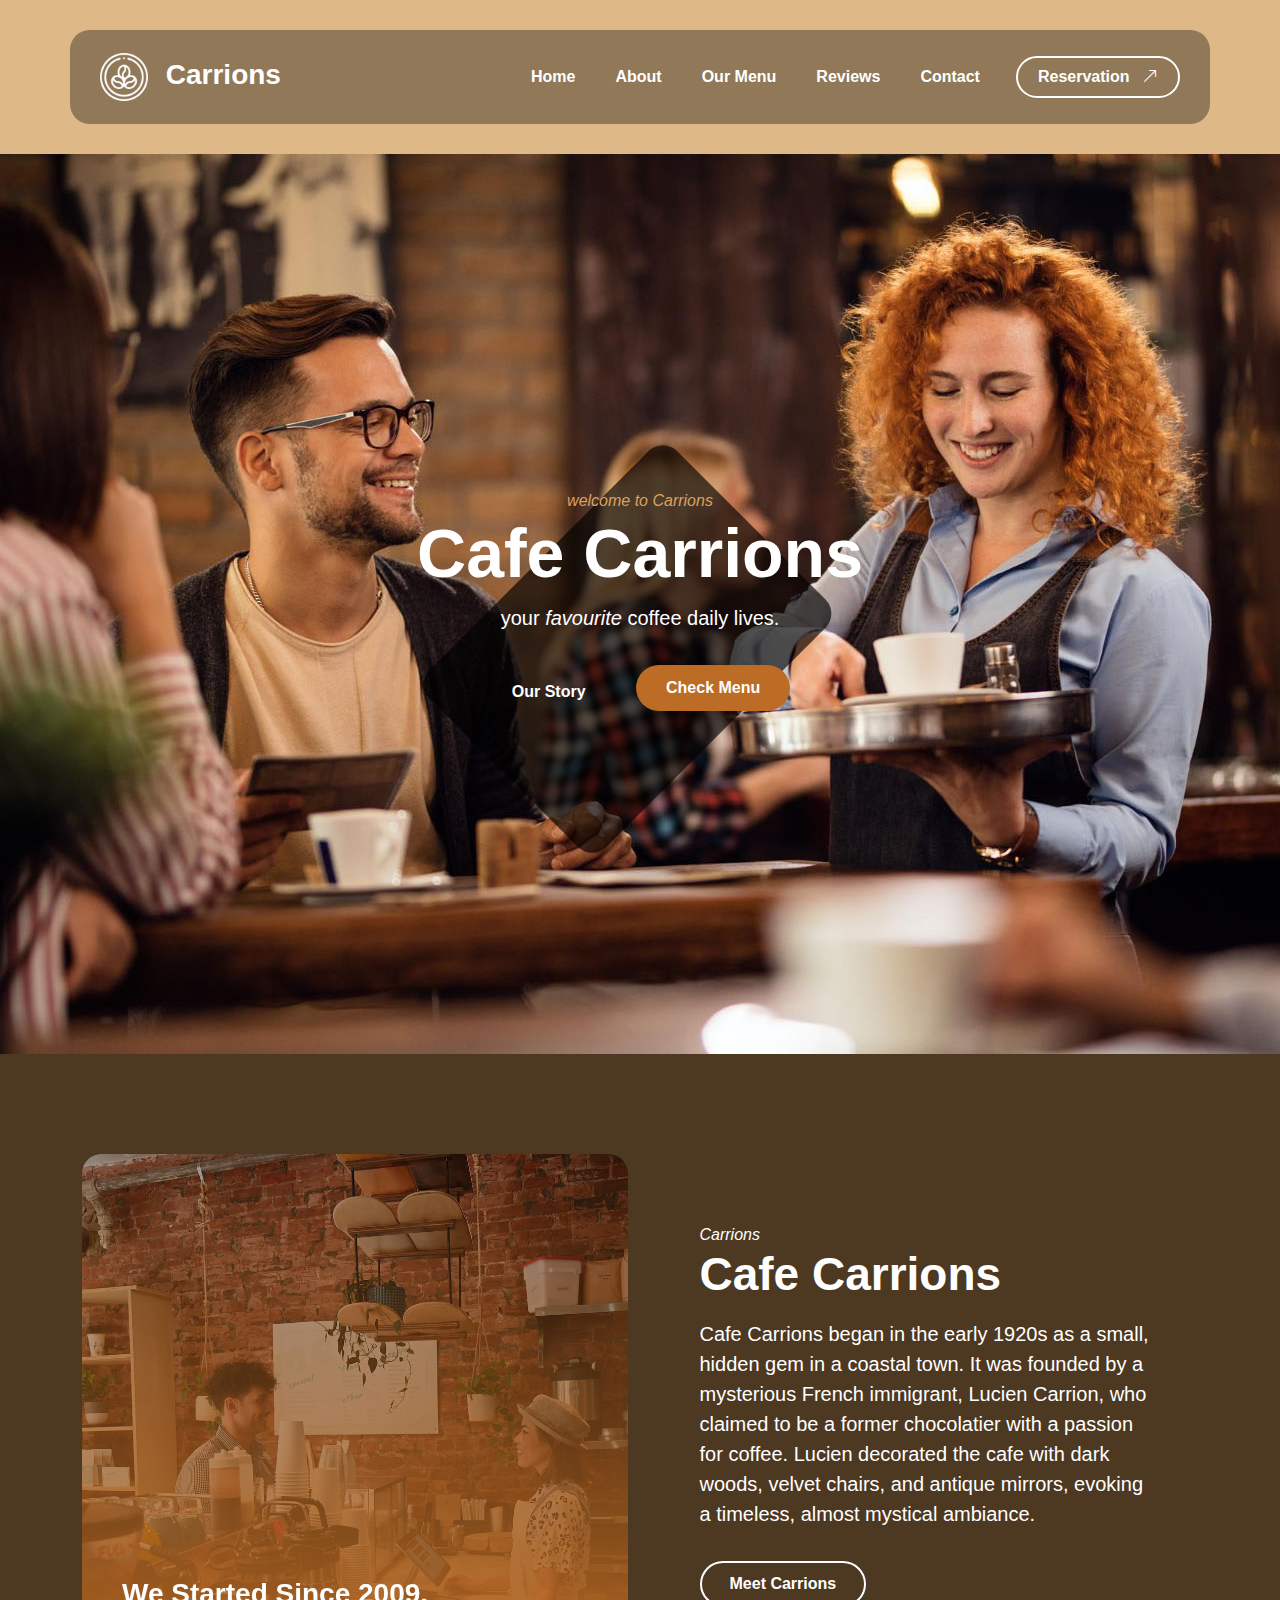
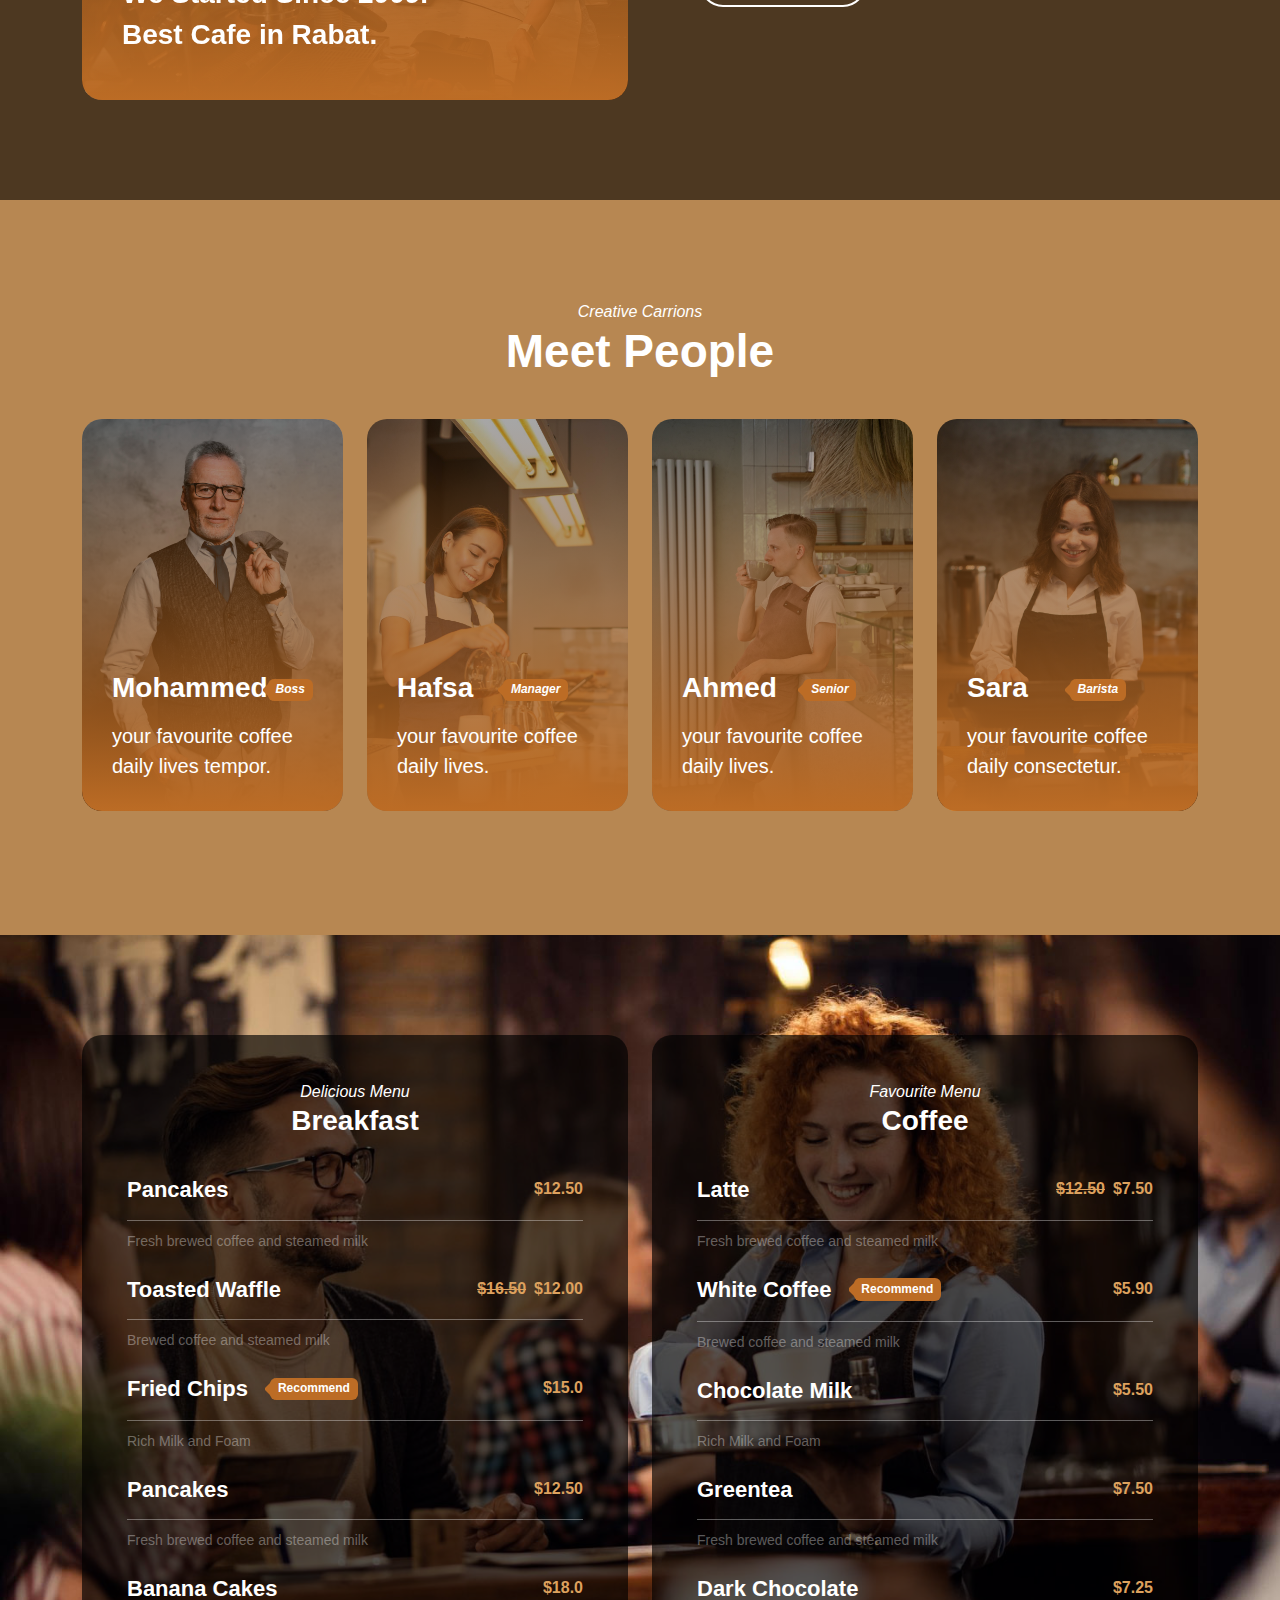
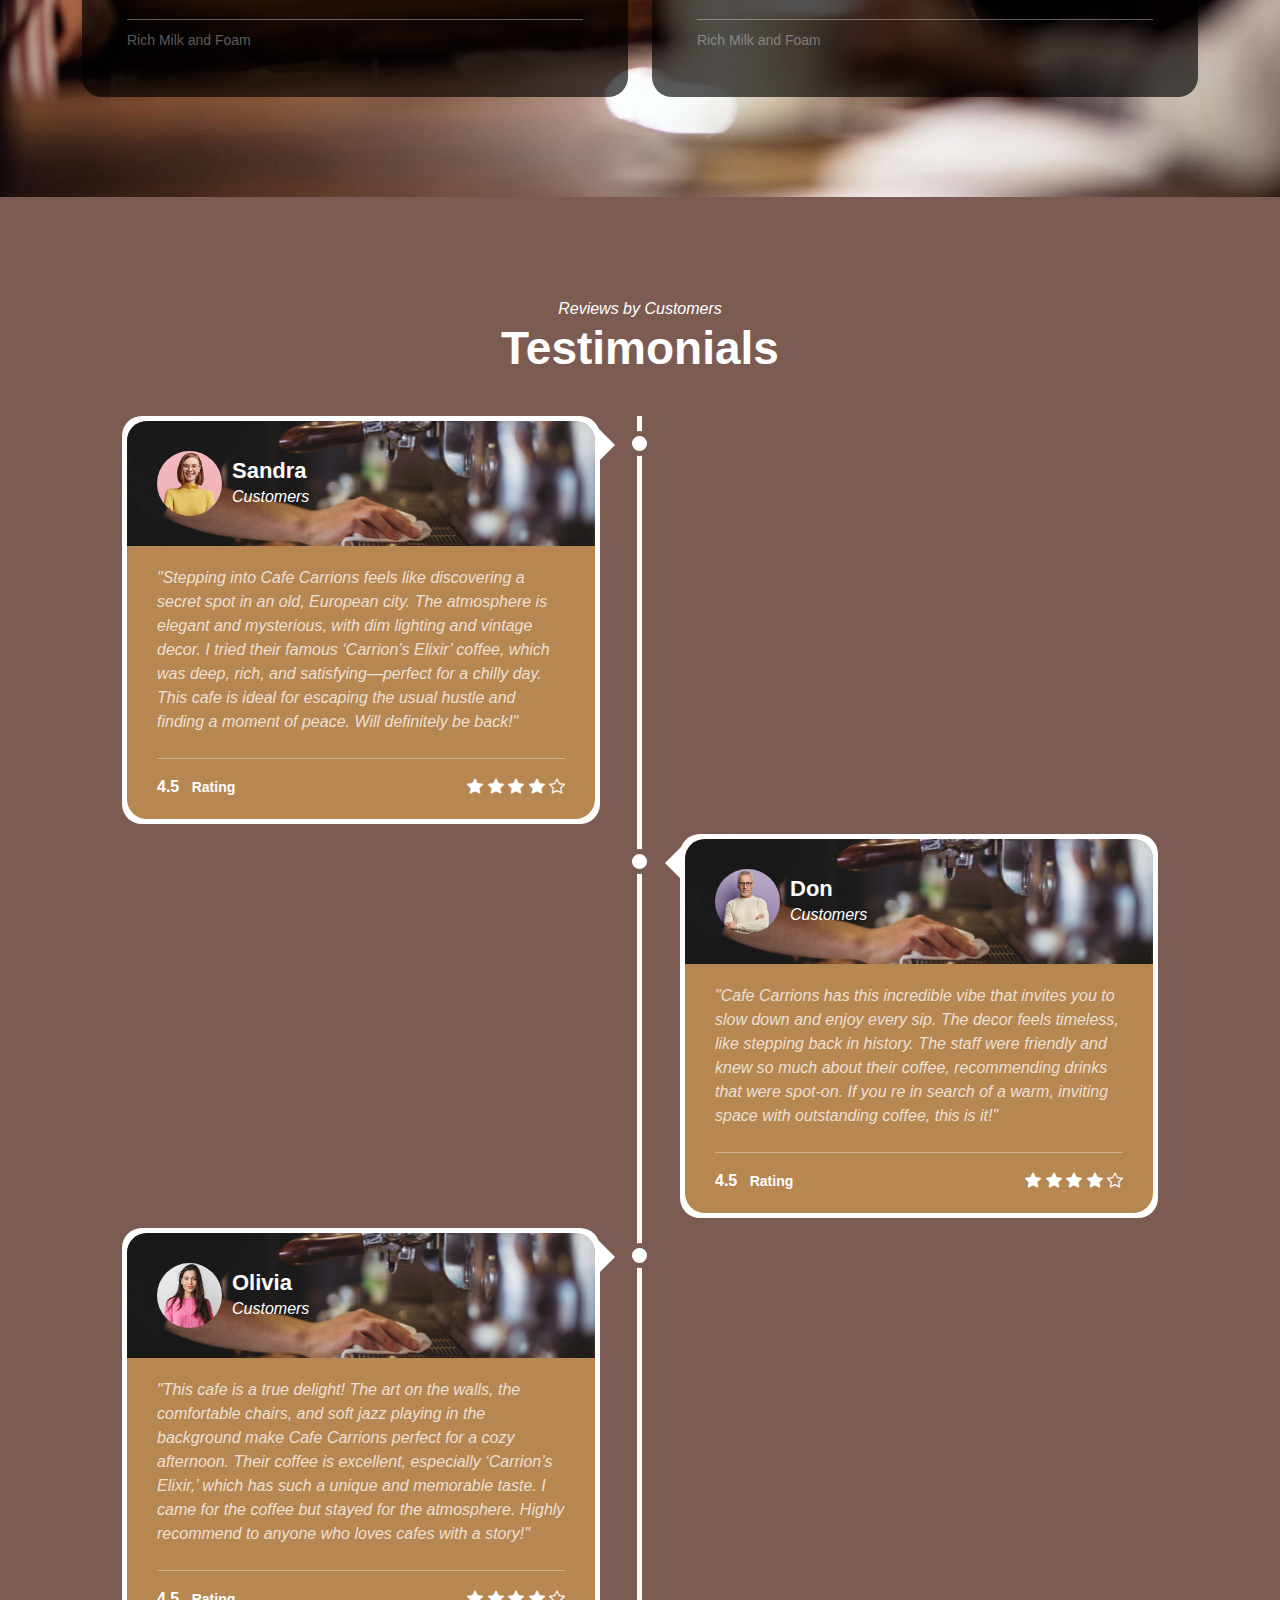
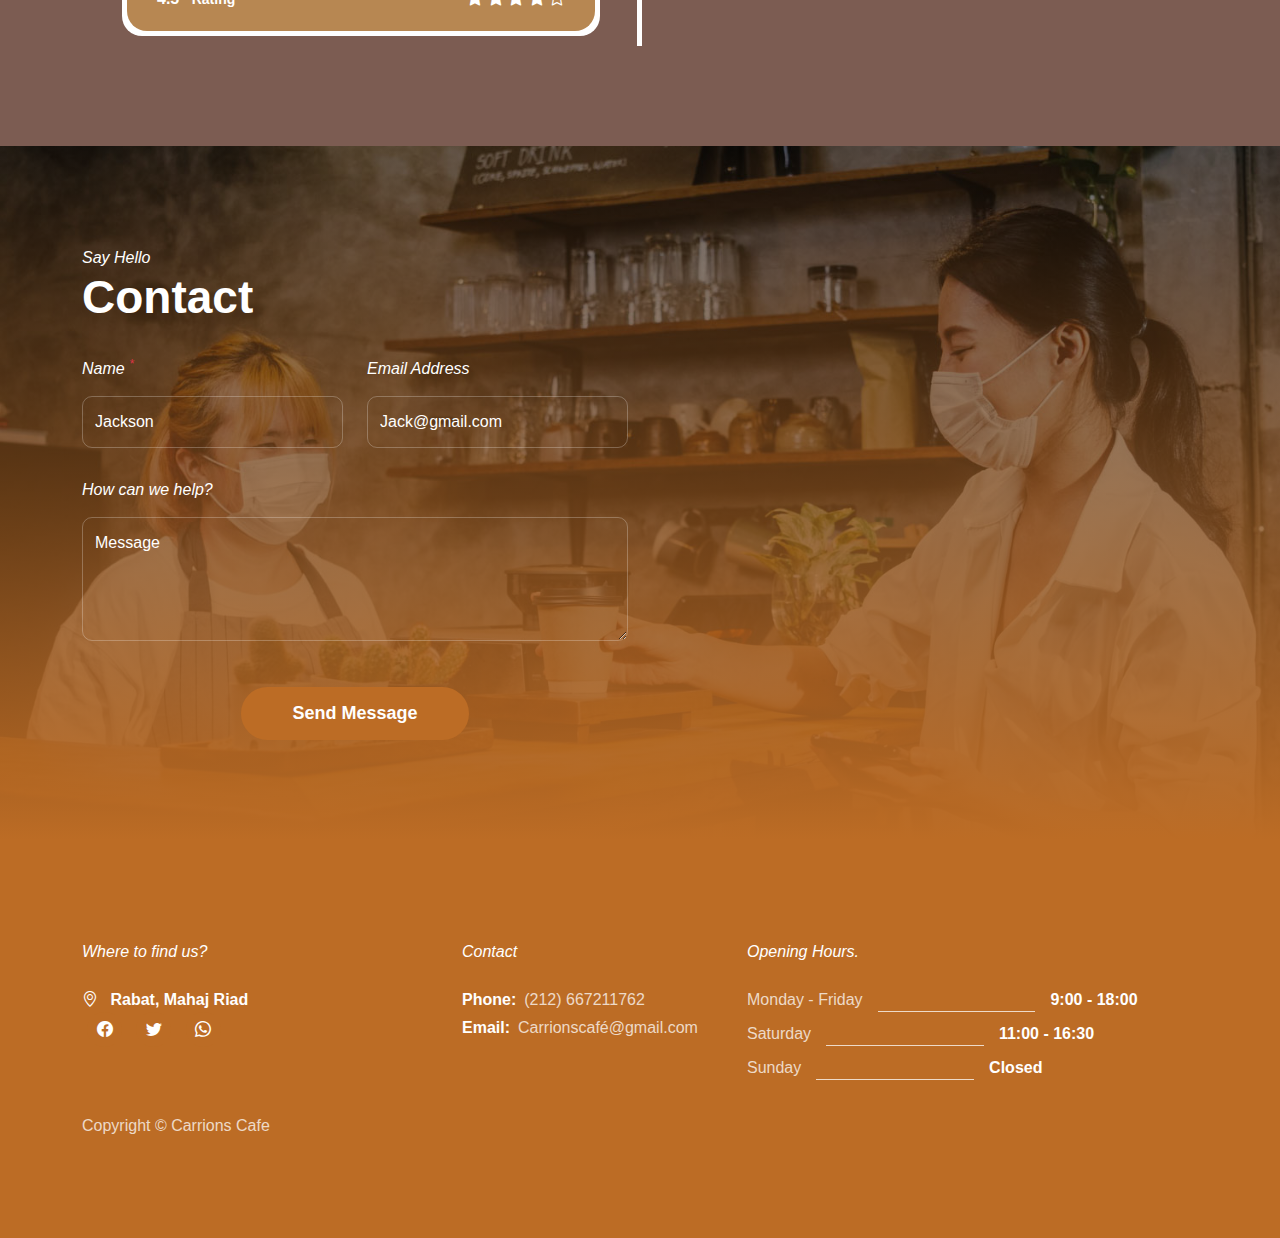
<file: index.html>
<!doctype html>
<html lang="en">

<head>
    <meta charset="utf-8">
    <meta name="viewport" content="width=device-width, initial-scale=1">



    <title>Carrions Cafe</title>


    <link href="css/bootstrap.min.css" rel="stylesheet">

    <link href="css/bootstrap-icons.css" rel="stylesheet">

    <link href="css/vegas.min.css" rel="stylesheet">

    <link href="css/tooplate-barista.css" rel="stylesheet">

    <style>
        main {
            background-color: burlywood;
        }
    </style>
</head>

<body>

    <main>
        <nav class="navbar navbar-expand-lg">
            <div class="container">
                <a class="navbar-brand d-flex align-items-center" href="index.html">
                    <img src="images/coffee-beans.png" class="navbar-brand-image img-fluid" alt="Carrions Cafe">
                    Carrions
                </a>

                <button class="navbar-toggler" type="button" data-bs-toggle="collapse" data-bs-target="#navbarNav"
                    aria-controls="navbarNav" aria-expanded="false" aria-label="Toggle navigation">
                    <span class="navbar-toggler-icon"></span>
                </button>

                <div class="collapse navbar-collapse" id="navbarNav">
                    <ul class="navbar-nav ms-lg-auto">
                        <li class="nav-item">
                            <a class="nav-link click-scroll" href="#section_1">Home</a>
                        </li>

                        <li class="nav-item">
                            <a class="nav-link click-scroll" href="#section_2">About</a>
                        </li>

                        <li class="nav-item">
                            <a class="nav-link click-scroll" href="#section_3">Our Menu</a>
                        </li>

                        <li class="nav-item">
                            <a class="nav-link click-scroll" href="#section_4">Reviews</a>
                        </li>

                        <li class="nav-item">
                            <a class="nav-link click-scroll" href="#section_5">Contact</a>
                        </li>
                    </ul>

                    <div class="ms-lg-3">
                        <a class="btn custom-btn custom-border-btn" href="reservation.html">
                            Reservation
                            <i class="bi-arrow-up-right ms-2"></i>
                        </a>
                    </div>
                </div>
            </div>
        </nav>


        <section class="hero-section d-flex justify-content-center align-items-center" id="section_1">

            <div class="container">
                <div class="row align-items-center">

                    <div class="col-lg-6 col-12 mx-auto">
                        <em class="small-text">welcome to Carrions</em>

                        <h1>Cafe Carrions</h1>

                        <p class="text-white mb-4 pb-lg-2">
                            your <em>favourite</em> coffee daily lives.
                        </p>

                        <a class="btn custom-btn custom-border-btn smoothscroll me-3" href="#section_2">
                            Our Story
                        </a>

                        <a class="btn custom-btn smoothscroll me-2 mb-2" href="#section_3"><strong>Check
                                Menu</strong></a>
                    </div>

                </div>
            </div>

            <div class="hero-slides">
                <img src="images/happy-waitress-giving-coffee-customers-while-serving-them-coffee-shop.jpg" alt="">
            </div>
        </section>


        <section class="about-section section-padding" id="section_2">
            <div class="section-overlay"></div>
            <div class="container">
                <div class="row align-items-center">

                    <div class="col-lg-6 col-12">
                        <div class="ratio ratio-1x1">
                            <video autoplay="" loop="" muted="" class="custom-video" poster="">
                                <source src="videos/pexels-mike-jones-9046237.mp4" type="video/mp4">

                                Your browser does not support the video tag.
                            </video>

                            <div class="about-video-info d-flex flex-column">
                                <h4 class="mt-auto">We Started Since 2009.</h4>

                                <h4>Best Cafe in Rabat.</h4>
                            </div>
                        </div>
                    </div>

                    <div class="col-lg-5 col-12 mt-4 mt-lg-0 mx-auto">
                        <em class="text-white">Carrions</em>

                        <h2 class="text-white mb-3">Cafe Carrions</h2>

                        <p class="text-white">Cafe Carrions began in the early 1920s as a small, hidden gem in a coastal
                            town. It was founded by a mysterious French immigrant, Lucien Carrion, who claimed to be a
                            former chocolatier with a passion for coffee. Lucien decorated the cafe with dark woods,
                            velvet chairs, and antique mirrors, evoking a timeless, almost mystical ambiance.</p>



                        <a href="#carrions-team" class="smoothscroll btn custom-btn custom-border-btn mt-3 mb-4">Meet
                            Carrions</a>
                    </div>

                </div>
            </div>
        </section>


        <section class="barista-section section-padding section-bg" id="carrions-team">
            <div class="container">
                <div class="row justify-content-center">

                    <div class="col-lg-12 col-12 text-center mb-4 pb-lg-2">
                        <em class="text-white">Creative Carrions</em>

                        <h2 class="text-white">Meet People</h2>
                    </div>

                    <div class="col-lg-3 col-md-6 col-12 mb-4">
                        <div class="team-block-wrap">
                            <div class="team-block-info d-flex flex-column">
                                <div class="d-flex mt-auto mb-3">
                                    <h4 class="text-white mb-0">Mohammed</h4>

                                    <p class="badge ms-4"><em>Boss</em></p>
                                </div>

                                <p class="text-white mb-0">your favourite coffee daily lives tempor.</p>
                            </div>

                            <div class="team-block-image-wrap">
                                <img src="images/team/portrait-elegant-old-man-wearing-suit.jpg"
                                    class="team-block-image img-fluid" alt="">
                            </div>
                        </div>
                    </div>

                    <div class="col-lg-3 col-md-6 col-12 mb-4">
                        <div class="team-block-wrap">
                            <div class="team-block-info d-flex flex-column">
                                <div class="d-flex mt-auto mb-3">
                                    <h4 class="text-white mb-0">Hafsa</h4>

                                    <p class="badge ms-4"><em>Manager</em></p>
                                </div>

                                <p class="text-white mb-0">your favourite coffee daily lives.</p>
                            </div>

                            <div class="team-block-image-wrap">
                                <img src="images/team/cute-korean-barista-girl-pouring-coffee-prepare-filter-batch-brew-pour-working-cafe.jpg"
                                    class="team-block-image img-fluid" alt="">
                            </div>
                        </div>
                    </div>

                    <div class="col-lg-3 col-md-6 col-12 mb-4">
                        <div class="team-block-wrap">
                            <div class="team-block-info d-flex flex-column">
                                <div class="d-flex mt-auto mb-3">
                                    <h4 class="text-white mb-0">Ahmed</h4>

                                    <p class="badge ms-4"><em>Senior</em></p>
                                </div>

                                <p class="text-white mb-0">your favourite coffee daily lives.</p>
                            </div>

                            <div class="team-block-image-wrap">
                                <img src="images/team/small-business-owner-drinking-coffee.jpg"
                                    class="team-block-image img-fluid" alt="">
                            </div>
                        </div>
                    </div>

                    <div class="col-lg-3 col-md-6 col-12">
                        <div class="team-block-wrap">
                            <div class="team-block-info d-flex flex-column">
                                <div class="d-flex mt-auto mb-3">
                                    <h4 class="text-white mb-0">Sara</h4>

                                    <p class="badge ms-4"><em>Barista</em></p>
                                </div>

                                <p class="text-white mb-0">your favourite coffee daily consectetur.</p>
                            </div>

                            <div class="team-block-image-wrap">
                                <img src="images/team/smiley-business-woman-working-cashier.jpg"
                                    class="team-block-image img-fluid" alt="">
                            </div>
                        </div>
                    </div>

                </div>
            </div>
        </section>


        <section class="menu-section section-padding" id="section_3">
            <div class="container">
                <div class="row">

                    <div class="col-lg-6 col-12 mb-4 mb-lg-0">
                        <div class="menu-block-wrap">
                            <div class="text-center mb-4 pb-lg-2">
                                <em class="text-white">Delicious Menu</em>
                                <h4 class="text-white">Breakfast</h4>
                            </div>

                            <div class="menu-block">
                                <div class="d-flex">
                                    <h6>Pancakes</h6>

                                    <span class="underline"></span>

                                    <strong class="ms-auto">$12.50</strong>
                                </div>

                                <div class="border-top mt-2 pt-2">
                                    <small>Fresh brewed coffee and steamed milk</small>
                                </div>
                            </div>

                            <div class="menu-block my-4">
                                <div class="d-flex">
                                    <h6>
                                        Toasted Waffle
                                    </h6>

                                    <span class="underline"></span>

                                    <strong class="text-white ms-auto"><del>$16.50</del></strong>

                                    <strong class="ms-2">$12.00</strong>
                                </div>

                                <div class="border-top mt-2 pt-2">
                                    <small>Brewed coffee and steamed milk</small>
                                </div>
                            </div>

                            <div class="menu-block">
                                <div class="d-flex">
                                    <h6>Fried Chips
                                        <span class="badge ms-3">Recommend</span>
                                    </h6>

                                    <span class="underline"></span>

                                    <strong class="ms-auto">$15.0</strong>
                                </div>

                                <div class="border-top mt-2 pt-2">
                                    <small>Rich Milk and Foam</small>
                                </div>
                            </div>

                            <div class="menu-block my-4">
                                <div class="d-flex">
                                    <h6>Pancakes</h6>

                                    <span class="underline"></span>

                                    <strong class="ms-auto">$12.50</strong>
                                </div>

                                <div class="border-top mt-2 pt-2">
                                    <small>Fresh brewed coffee and steamed milk</small>
                                </div>
                            </div>

                            <div class="menu-block">
                                <div class="d-flex">
                                    <h6>Banana Cakes</h6>

                                    <span class="underline"></span>

                                    <strong class="ms-auto">$18.0</strong>
                                </div>

                                <div class="border-top mt-2 pt-2">
                                    <small>Rich Milk and Foam</small>
                                </div>
                            </div>
                        </div>
                    </div>

                    <div class="col-lg-6 col-12">
                        <div class="menu-block-wrap">
                            <div class="text-center mb-4 pb-lg-2">
                                <em class="text-white">Favourite Menu</em>
                                <h4 class="text-white">Coffee</h4>
                            </div>

                            <div class="menu-block">
                                <div class="d-flex">
                                    <h6>Latte</h6>

                                    <span class="underline"></span>

                                    <strong class="text-white ms-auto"><del>$12.50</del></strong>

                                    <strong class="ms-2">$7.50</strong>
                                </div>

                                <div class="border-top mt-2 pt-2">
                                    <small>Fresh brewed coffee and steamed milk</small>
                                </div>
                            </div>

                            <div class="menu-block my-4">
                                <div class="d-flex">
                                    <h6>
                                        White Coffee
                                        <span class="badge ms-3">Recommend</span>
                                    </h6>

                                    <span class="underline"></span>

                                    <strong class="ms-auto">$5.90</strong>
                                </div>

                                <div class="border-top mt-2 pt-2">
                                    <small>Brewed coffee and steamed milk</small>
                                </div>
                            </div>

                            <div class="menu-block">
                                <div class="d-flex">
                                    <h6>Chocolate Milk</h6>

                                    <span class="underline"></span>

                                    <strong class="ms-auto">$5.50</strong>
                                </div>

                                <div class="border-top mt-2 pt-2">
                                    <small>Rich Milk and Foam</small>
                                </div>
                            </div>

                            <div class="menu-block my-4">
                                <div class="d-flex">
                                    <h6>Greentea</h6>

                                    <span class="underline"></span>

                                    <strong class="ms-auto">$7.50</strong>
                                </div>

                                <div class="border-top mt-2 pt-2">
                                    <small>Fresh brewed coffee and steamed milk</small>
                                </div>
                            </div>

                            <div class="menu-block">
                                <div class="d-flex">
                                    <h6>Dark Chocolate</h6>

                                    <span class="underline"></span>

                                    <strong class="ms-auto">$7.25</strong>
                                </div>

                                <div class="border-top mt-2 pt-2">
                                    <small>Rich Milk and Foam</small>
                                </div>
                            </div>
                        </div>
                    </div>

                </div>
            </div>
        </section>


        <section class="reviews-section section-padding section-bg" id="section_4">
            <div class="container">
                <div class="row justify-content-center">

                    <div class="col-lg-12 col-12 text-center mb-4 pb-lg-2">
                        <em class="text-white">Reviews by Customers</em>

                        <h2 class="text-white">Testimonials</h2>
                    </div>

                    <div class="timeline">
                        <div class="timeline-container timeline-container-left">
                            <div class="timeline-content">
                                <div class="reviews-block">
                                    <div class="reviews-block-image-wrap d-flex align-items-center">
                                        <img src="images/reviews/young-woman-with-round-glasses-yellow-sweater.jpg"
                                            class="reviews-block-image img-fluid" alt="">

                                        <div class="">
                                            <h6 class="text-white mb-0">Sandra</h6>
                                            <em class="text-white"> Customers</em>
                                        </div>
                                    </div>

                                    <div class="reviews-block-info">
                                        <p>"Stepping into Cafe Carrions feels like discovering a secret spot in an old,
                                            European city. The atmosphere is elegant and mysterious, with dim lighting
                                            and vintage decor. I tried their famous ‘Carrion’s Elixir’ coffee, which was
                                            deep, rich, and satisfying—perfect for a chilly day. This cafe is ideal for
                                            escaping the usual hustle and finding a moment of peace. Will definitely be
                                            back!"</p>

                                        <div class="d-flex border-top pt-3 mt-4">
                                            <strong class="text-white">4.5 <small class="ms-2">Rating</small></strong>

                                            <div class="reviews-group ms-auto">
                                                <i class="bi-star-fill"></i>
                                                <i class="bi-star-fill"></i>
                                                <i class="bi-star-fill"></i>
                                                <i class="bi-star-fill"></i>
                                                <i class="bi-star"></i>
                                            </div>
                                        </div>
                                    </div>
                                </div>
                            </div>
                        </div>

                        <div class="timeline-container timeline-container-right">
                            <div class="timeline-content">
                                <div class="reviews-block">
                                    <div class="reviews-block-image-wrap d-flex align-items-center">
                                        <img src="images/reviews/senior-man-white-sweater-eyeglasses.jpg"
                                            class="reviews-block-image img-fluid" alt="">

                                        <div class="">
                                            <h6 class="text-white mb-0">Don</h6>
                                            <em class="text-white"> Customers</em>
                                        </div>
                                    </div>

                                    <div class="reviews-block-info">
                                        <p>"Cafe Carrions has this incredible vibe that invites you to slow down and
                                            enjoy every sip. The decor feels timeless, like stepping back in history.
                                            The staff were friendly and knew so much about their coffee, recommending
                                            drinks that were spot-on. If you re in search of a warm, inviting space with
                                            outstanding coffee, this is it!"

                                        </p>

                                        <div class="d-flex border-top pt-3 mt-4">
                                            <strong class="text-white">4.5 <small class="ms-2">Rating</small></strong>

                                            <div class="reviews-group ms-auto">
                                                <i class="bi-star-fill"></i>
                                                <i class="bi-star-fill"></i>
                                                <i class="bi-star-fill"></i>
                                                <i class="bi-star-fill"></i>
                                                <i class="bi-star"></i>
                                            </div>
                                        </div>
                                    </div>
                                </div>
                            </div>
                        </div>

                        <div class="timeline-container timeline-container-left">
                            <div class="timeline-content">
                                <div class="reviews-block">
                                    <div class="reviews-block-image-wrap d-flex align-items-center">
                                        <img src="images/reviews/young-beautiful-woman-pink-warm-sweater-natural-look-smiling-portrait-isolated-long-hair.jpg"
                                            class="reviews-block-image img-fluid" alt="">

                                        <div class="">
                                            <h6 class="text-white mb-0">Olivia</h6>
                                            <em class="text-white"> Customers</em>
                                        </div>
                                    </div>

                                    <div class="reviews-block-info">
                                        <p>"This cafe is a true delight! The art on the walls, the comfortable chairs,
                                            and soft jazz playing in the background make Cafe Carrions perfect for a
                                            cozy afternoon. Their coffee is excellent, especially ‘Carrion’s Elixir,’
                                            which has such a unique and memorable taste. I came for the coffee but
                                            stayed for the atmosphere. Highly recommend to anyone who loves cafes with a
                                            story!"</p>

                                        <div class="d-flex border-top pt-3 mt-4">
                                            <strong class="text-white">4.5 <small class="ms-2">Rating</small></strong>

                                            <div class="reviews-group ms-auto">
                                                <i class="bi-star-fill"></i>
                                                <i class="bi-star-fill"></i>
                                                <i class="bi-star-fill"></i>
                                                <i class="bi-star-fill"></i>
                                                <i class="bi-star"></i>
                                            </div>
                                        </div>
                                    </div>
                                </div>
                            </div>
                        </div>
                    </div>

                </div>
            </div>
        </section>


        <section class="contact-section section-padding" id="section_5">
            <div class="container">
                <div class="row">

                    <div class="col-lg-12 col-12">
                        <em class="text-white">Say Hello</em>
                        <h2 class="text-white mb-4 pb-lg-2">Contact</h2>
                    </div>

                    <div class="col-lg-6 col-12">
                        <form action="#" method="post" class="custom-form contact-form" role="form">

                            <div class="row">

                                <div class="col-lg-6 col-12">
                                    <label for="name" class="form-label">Name <sup class="text-danger">*</sup></label>

                                    <input type="text" name="name" id="name" class="form-control" placeholder="Jackson"
                                        required="">
                                </div>

                                <div class="col-lg-6 col-12">
                                    <label for="email" class="form-label">Email Address</label>

                                    <input type="email" name="email" id="email" pattern="[^ @]*@[^ @]*"
                                        class="form-control" placeholder="Jack@gmail.com" required="">
                                </div>

                                <div class="col-12">
                                    <label for="message" class="form-label">How can we help?</label>

                                    <textarea name="message" rows="4" class="form-control" id="message"
                                        placeholder="Message" required=""></textarea>

                                </div>
                            </div>

                            <div class="col-lg-5 col-12 mx-auto mt-3">
                                <button type="submit" class="form-control">Send Message</button>
                            </div>
                        </form>
                    </div>

                    <div class="col-lg-6 col-12 mx-auto mt-5 mt-lg-0 ps-lg-5">
                        <iframe class="google-map"
                            src="https://www.google.com/maps/embed?pb=!1m18!1m12!1m3!1d13237.55738165559!2d-6.883964940753504!3d33.95683092108537!2m3!1f0!2f0!3f0!3m2!1i1024!2i768!4f13.1!3m3!1m2!1s0xda7132d696c3687%3A0xc113e61ee5cb21ec!2sCoffee%20Shop%20Carrion%20Mahaj%20Ryad!5e0!3m2!1sfr!2sma!4v1731597875440!5m2!1sfr!2sma"
                            width="100%" height="300" style="border:0;" allowfullscreen="" loading="lazy"
                            referrerpolicy="no-referrer-when-downgrade"></iframe>
                    </div>

                </div>
            </div>
        </section>


        <footer class="site-footer">
            <div class="container">
                <div class="row">

                    <div class="col-lg-4 col-12 me-auto">
                        <em class="text-white d-block mb-4">Where to find us?</em>

                        <strong class="text-white">
                            <i class="bi-geo-alt me-2"></i>
                            Rabat, Mahaj Riad
                        </strong>

                        <ul class="social-icon mt-4">
                            <li class="social-icon-item">
                                <a href="#" class="social-icon-link bi-facebook">
                                </a>
                            </li>

                            <li class="social-icon-item">
                                <a href="#" target="_new" class="social-icon-link bi-twitter">
                                </a>
                            </li>

                            <li class="social-icon-item">
                                <a href="#" class="social-icon-link bi-whatsapp">
                                </a>
                            </li>
                        </ul>
                    </div>

                    <div class="col-lg-3 col-12 mt-4 mb-3 mt-lg-0 mb-lg-0">
                        <em class="text-white d-block mb-4">Contact</em>

                        <p class="d-flex mb-1">
                            <strong class="me-2">Phone:</strong>
                            <a href="tel: 305-240-9671" class="site-footer-link">
                                (212)
                                667211762
                            </a>
                        </p>

                        <p class="d-flex">
                            <strong class="me-2">Email:</strong>

                            <a href="mailto:info@yourgmail.com" class="site-footer-link">
                                Carrionscafé@gmail.com
                            </a>
                        </p>
                    </div>


                    <div class="col-lg-5 col-12">
                        <em class="text-white d-block mb-4">Opening Hours.</em>

                        <ul class="opening-hours-list">
                            <li class="d-flex">
                                Monday - Friday
                                <span class="underline"></span>

                                <strong>9:00 - 18:00</strong>
                            </li>

                            <li class="d-flex">
                                Saturday
                                <span class="underline"></span>

                                <strong>11:00 - 16:30</strong>
                            </li>

                            <li class="d-flex">
                                Sunday
                                <span class="underline"></span>

                                <strong>Closed</strong>
                            </li>
                        </ul>
                    </div>

                    <div class="col-lg-8 col-12 mt-4">
                        <p class="copyright-text mb-0">Copyright © Carrions Cafe

                        </p>
                    </div>
                </div>
        </footer>
    </main>


</body>

</html>
</file>
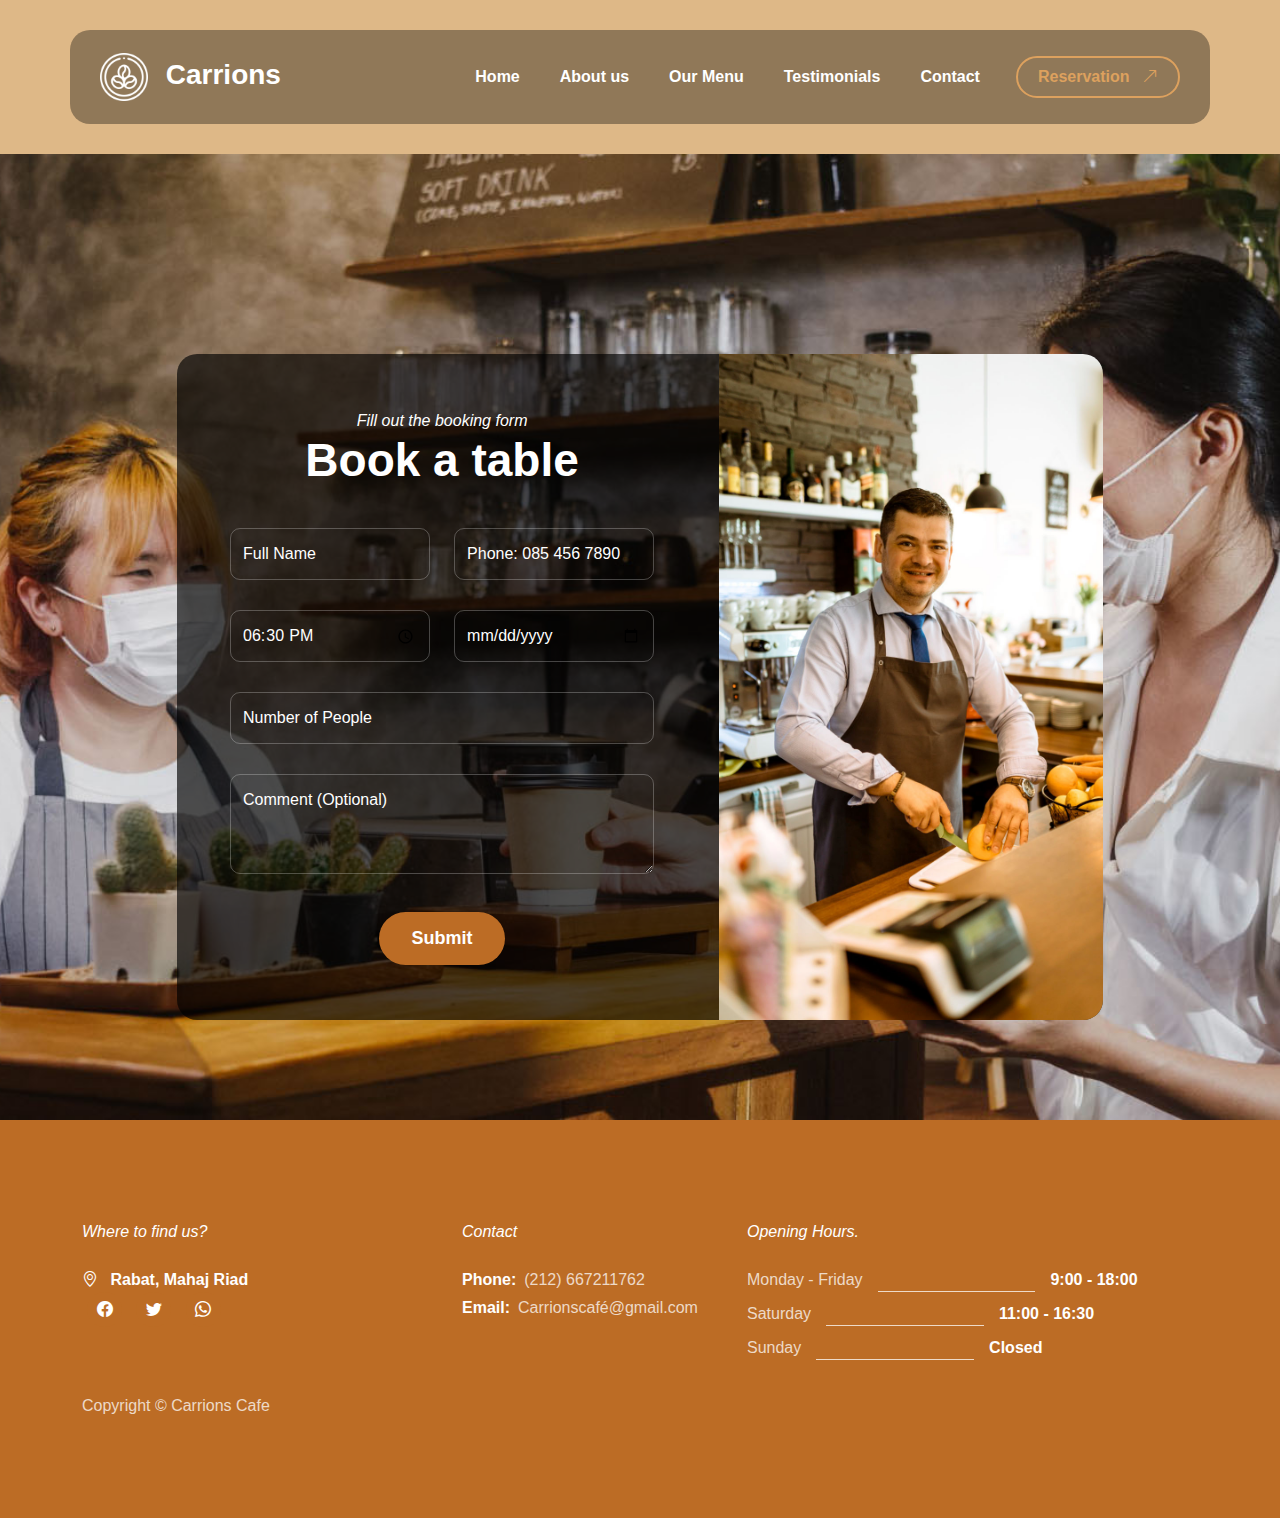
<file: reservation.html>
<!doctype html>
<html lang="en">

<head>
    <meta charset="utf-8">
    <meta name="viewport" content="width=device-width, initial-scale=1">


    <title>Barista Cafe - HTML Reservation Form</title>




    <link href="css/bootstrap.min.css" rel="stylesheet">

    <link href="css/bootstrap-icons.css" rel="stylesheet">

    <link href="css/vegas.min.css" rel="stylesheet">

    <link href="css/tooplate-barista.css" rel="stylesheet">
    <style>
        main {
            background-color: burlywood;
        }
    </style>

</head>

<body class="reservation-page">

    <main>
        <nav class="navbar navbar-expand-lg">
            <div class="container">
                <a class="navbar-brand d-flex align-items-center" href="index.html">
                    <img src="images/coffee-beans.png" class="navbar-brand-image img-fluid" alt="">
                    Carrions
                </a>

                <button class="navbar-toggler" type="button" data-bs-toggle="collapse" data-bs-target="#navbarNav"
                    aria-controls="navbarNav" aria-expanded="false" aria-label="Toggle navigation">
                    <span class="navbar-toggler-icon"></span>
                </button>

                <div class="collapse navbar-collapse" id="navbarNav">
                    <ul class="navbar-nav ms-lg-auto">
                        <li class="nav-item">
                            <a class="nav-link" href="index.html#section_1">Home</a>
                        </li>

                        <li class="nav-item">
                            <a class="nav-link" href="index.html#section_2">About us</a>
                        </li>

                        <li class="nav-item">
                            <a class="nav-link" href="index.html#section_3">Our Menu</a>
                        </li>

                        <li class="nav-item">
                            <a class="nav-link" href="index.html#section_4">Testimonials</a>
                        </li>

                        <li class="nav-item">
                            <a class="nav-link" href="index.html#section_5">Contact</a>
                        </li>
                    </ul>

                    <div class="ms-lg-3">
                        <a class="btn custom-btn custom-border-btn" href="reservation.html">
                            Reservation
                            <i class="bi-arrow-up-right ms-2"></i>
                        </a>
                    </div>
                </div>
            </div>
        </nav>


        <section class="booking-section section-padding">
            <div class="container">
                <div class="row">

                    <div class="col-lg-10 col-12 mx-auto">
                        <div class="booking-form-wrap">
                            <div class="row">
                                <div class="col-lg-7 col-12 p-0">
                                    <form class="custom-form booking-form" action="#" method="post" role="form">
                                        <div class="text-center mb-4 pb-lg-2">
                                            <em class="text-white">Fill out the booking form</em>

                                            <h2 class="text-white">Book a table</h2>
                                        </div>

                                        <div class="booking-form-body">
                                            <div class="row">
                                                <div class="col-lg-6 col-12">
                                                    <input type="text" name="booking-form-name" id="booking-form-name"
                                                        class="form-control" placeholder="Full Name" required>
                                                </div>

                                                <div class="col-lg-6 col-12">
                                                    <input type="tel" class="form-control" name="booking-form-phone"
                                                        placeholder="Phone: 085 456 7890"
                                                        pattern="[0-9]{3}-[0-9]{3}-[0-9]{4}" required="">
                                                </div>

                                                <div class="col-lg-6 col-12">
                                                    <input class="form-control" type="time" name="booking-form-time"
                                                        value="18:30">
                                                </div>

                                                <div class="col-lg-6 col-12">
                                                    <input type="date" name="booking-form-date" id="booking-form-date"
                                                        class="form-control" placeholder="Date" required="">
                                                </div>

                                                <div class="col-lg-12 col-12">
                                                    <input type="number" name="booking-form-number"
                                                        id="booking-form-number" class="form-control"
                                                        placeholder="Number of People" required="">

                                                    <textarea name="booking-form-message" rows="3" class="form-control"
                                                        id="booking-form-message"
                                                        placeholder="Comment (Optional)"></textarea>
                                                </div>

                                                <div class="col-lg-4 col-md-10 col-8 mx-auto mt-2">
                                                    <button type="submit" class="form-control">Submit</button>
                                                </div>
                                            </div>
                                        </div>
                                    </form>
                                </div>

                                <div class="col-lg-5 col-12 p-0">
                                    <div class="booking-form-image-wrap">

                                        <img src="images/barman-with-fruits.jpg" class="booking-form-image img-fluid"
                                            alt="">
                                    </div>

                                </div>
                            </div>
                        </div>

                    </div>
                </div>
        </section>


        <footer class="site-footer">
            <div class="container">
                <div class="row">

                    <div class="col-lg-4 col-12 me-auto">
                        <em class="text-white d-block mb-4">Where to find us?</em>

                        <strong class="text-white">
                            <i class="bi-geo-alt me-2"></i>
                            Rabat, Mahaj Riad
                        </strong>

                        <ul class="social-icon mt-4">
                            <li class="social-icon-item">
                                <a href="#" class="social-icon-link bi-facebook">
                                </a>
                            </li>

                            <li class="social-icon-item">
                                <a href="#" target="_new" class="social-icon-link bi-twitter">
                                </a>
                            </li>

                            <li class="social-icon-item">
                                <a href="#" class="social-icon-link bi-whatsapp">
                                </a>
                            </li>
                        </ul>
                    </div>

                    <div class="col-lg-3 col-12 mt-4 mb-3 mt-lg-0 mb-lg-0">
                        <em class="text-white d-block mb-4">Contact</em>

                        <p class="d-flex mb-1">
                            <strong class="me-2">Phone:</strong>
                            <a href="tel: 305-240-9671" class="site-footer-link">
                                (212)
                                667211762
                            </a>
                        </p>

                        <p class="d-flex">
                            <strong class="me-2">Email:</strong>

                            <a href="mailto:info@yourgmail.com" class="site-footer-link">
                                Carrionscafé@gmail.com
                            </a>
                        </p>
                    </div>


                    <div class="col-lg-5 col-12">
                        <em class="text-white d-block mb-4">Opening Hours.</em>

                        <ul class="opening-hours-list">
                            <li class="d-flex">
                                Monday - Friday
                                <span class="underline"></span>

                                <strong>9:00 - 18:00</strong>
                            </li>

                            <li class="d-flex">
                                Saturday
                                <span class="underline"></span>

                                <strong>11:00 - 16:30</strong>
                            </li>

                            <li class="d-flex">
                                Sunday
                                <span class="underline"></span>

                                <strong>Closed</strong>
                            </li>
                        </ul>
                    </div>

                    <div class="col-lg-8 col-12 mt-4">
                        <p class="copyright-text mb-0">Copyright © Carrions Cafe

                        </p>
                    </div>
                </div>
        </footer>
    </main>



</body>

</html>
</file>
<file: css/tooplate-barista.css>
:root {
  --white-color:                  #ffffff;
  --primary-color:                #BC6C25;
  --secondary-color:              #DDA15E;
  --section-bg-color:             #b78752;
  --custom-btn-bg-color:          #BC6C25;
  --custom-btn-bg-hover-color:    #DDA15E;
  --dark-color:                   #000000;
  --p-color:                      #717275;
  --border-color:                 #7fffd4;
  --link-hover-color:             #E76F51;

  --body-font-family:             'Plus Jakarta Sans', sans-serif;

  --h1-font-size:                 68px;
  --h2-font-size:                 46px;
  --h3-font-size:                 32px;
  --h4-font-size:                 28px;
  --h5-font-size:                 24px;
  --h6-font-size:                 22px;
  --p-font-size:                  20px;
  --btn-font-size:                16px;
  --form-btn-font-size:           18px;
  --menu-font-size:               16px;

  --border-radius-large:          100px;
  --border-radius-medium:         20px;
  --border-radius-small:          10px;

  --font-weight-thin:             200;
  --font-weight-light:            300;
  --font-weight-normal:           400;
  --font-weight-bold:             700;
}

body {
  background-color: var(--white-color);
  font-family: var(--body-font-family); 
}


/*---------------------------------------
  TYPOGRAPHY               
-----------------------------------------*/

h2,
h3,
h4,
h5,
h6 {
  color: var(--dark-color);
}

h1,
h2,
h3,
h4,
h5,
h6 {
  font-weight: var(--font-weight-bold);
}

h1 {
  font-size: var(--h1-font-size);
}

h2 {
  font-size: var(--h2-font-size);
}

h3 {
  font-size: var(--h3-font-size);
}

h4 {
  font-size: var(--h4-font-size);
}

h5 {
  font-size: var(--h5-font-size);
}

h6 {
  font-size: var(--h6-font-size);
}

p {
  color: var(--p-color);
  font-size: var(--p-font-size);
  font-weight: var(--font-weight-light);
}

ul li {
  color: var(--p-color);
  font-size: var(--p-font-size);
  font-weight: var(--font-weight-light);
}

a, 
button {
  touch-action: manipulation;
  transition: all 0.3s;
}

a {
  display: inline-block;
  color: var(--primary-color);
  text-decoration: none;
}

a:hover {
  color: var(--link-hover-color);
}

b,
strong {
  font-weight: var(--font-weight-bold);
}


/*---------------------------------------
  SECTION               
-----------------------------------------*/
.section-padding {
  padding-top: 100px;
  padding-bottom: 100px;
}

.section-bg {
  background-color: var(--section-bg-color);
}

.section-overlay {
  background-color: var(--dark-color);
  position: absolute;
  z-index: 9;
  top: 0;
  left: 0;
  pointer-events: none;
  width: 100%;
  height: 100%;
  opacity: 0.65;
}

.section-overlay + .container {
  position: relative;
  z-index: 22;
}

.back-top-icon {
  font-size: var(--h2-font-size);
}


/*---------------------------------------
  TIMELINE               
-----------------------------------------*/
.timeline {
  position: relative;
  max-width: 1200px;
  margin: 0 auto;
}

.timeline::after {
  content: '';
  position: absolute;
  width: 5px;
  background-color: var(--white-color);
  top: 0;
  bottom: 0;
  left: 50%;
  margin-left: -3px;
}

.timeline-container {
  padding: 10px 40px;
  padding-top: 0;
  position: relative;
  background-color: inherit;
  width: 50%;
}

.timeline-container::after {
  content: '';
  position: absolute;
  width: 25px;
  height: 25px;
  right: -12px;
  background-color: var(--white-color);
  border: 5px solid #7c5c52;
  top: 15px;
  border-radius: 50%;
  z-index: 1;
}

.timeline-container-left {
  left: 0;
}

.timeline-container-right {
  left: 50%;
}

.timeline-container-left::before {
  content: " ";
  height: 0;
  position: absolute;
  top: 9px;
  width: 0;
  z-index: 1;
  right: 25px;
  border: medium solid white;
  border-width: 20px 0 20px 20px;
  border-color: transparent transparent transparent white;
}

.timeline-container-right::before {
  content: " ";
  height: 0;
  position: absolute;
  top: 9px;
  width: 0;
  z-index: 1;
  left: 25px;
  border: medium solid white;
  border-width: 20px 20px 20px 0;
  border-color: transparent white transparent transparent;
}

.timeline-container-right::after {
  left: -13px;
}

.timeline-content {
  padding: 5px;
  background-color: var(--white-color);
  position: relative;
  border-radius: var(--border-radius-medium);
}

@media screen and (max-width: 991px) {
  .timeline::after {
    left: 31px;
  }

  .timeline-container {
    width: 100%;
    padding-left: 70px;
    padding-right: 25px;
  }

  .timeline-container::before {
    left: 58px;
    border: medium solid white;
    border-width: 20px 20px 20px 0;
    border-color: transparent white transparent transparent;
  }

  .timeline-container-left::after, .timeline-container-right::after {
    left: 6px;
  }

  .timeline-container-right {
    left: 0%;
  }
}


/*---------------------------------------
  CUSTOM BUTTON               
-----------------------------------------*/
.custom-btn {
  background: var(--custom-btn-bg-color);
  border: 2px solid transparent;
  border-radius: var(--border-radius-large);
  color: var(--white-color);
  font-size: var(--btn-font-size);
  font-weight: var(--font-weight-bold);
  line-height: normal;
  transition: all 0.3s;
  padding: 12px 28px;
}

.custom-btn:hover {
  background: var(--custom-btn-bg-hover-color);
  color: var(--white-color);
}

.custom-border-btn {
  background: transparent;
  border: 2px solid var(--white-color);
  color: var(--white-color);
}

.custom-border-btn:hover {
  background: var(--white-color);
  color: var(--secondary-color);
}

.custom-btn-bg-white {
  border-color: var(--white-color);
  color: var(--white-color);
}

.custom-btn-italic {
  font-style: italic;
}


/*---------------------------------------
  NAVIGATION BAR & OFFCANVAS              
-----------------------------------------*/
.sticky-wrapper {
  position: absolute;
  z-index: 999999;
  top: 0;
  right: 0;
  left: 0;
}

.sticky-wrapper.is-sticky .container {
  background: rgba(0, 0, 0, 0.65);
  border-radius: var(--border-radius-medium);
  padding: 15px 30px;
}

.navbar {
  background: transparent;
  z-index: 999999;
  padding-top: 30px;
  padding-bottom: 30px;
}

.navbar .container {
  background: rgba(0, 0, 0, 0.35);
  border-radius: var(--border-radius-medium);
  padding: 15px 30px;
}

.navbar-brand,
.navbar-brand:hover {
  font-size: var(--h4-font-size);
  font-weight: var(--font-weight-bold);
  display: block;
  color: var(--white-color);
}

.navbar .navbar-brand-image {
  filter: brightness(0) invert(1);
}

.navbar-brand-image {
  width: 48px;
  height: auto;
  margin-right: 10px;
}

.navbar .custom-btn {
  padding: 10px 20px;
}

.navbar-expand-lg .navbar-nav .nav-link {
  border-radius: var(--border-radius-large);
  margin: 10px;
  padding: 10px;
}

.navbar-nav .nav-link {
  display: inline-block;
  color: var(--white-color);
  font-size: var(--menu-font-size);
  font-weight: var(--font-weight-bold);
  padding-top: 15px;
  padding-bottom: 15px;
}

.navbar-nav .nav-link.active, 
.navbar-nav .nav-link:hover {
  color: var(--secondary-color);
}

.navbar .dropdown-menu {
  background: var(--white-color);
  box-shadow: 0 1rem 3rem rgba(0,0,0,.175);
  border: 0;
  display: inherit;
  opacity: 0;
  min-width: 9rem;
  margin-top: 20px;
  padding: 13px 0 10px 0;
  transition: all 0.3s;
  pointer-events: none;
}

.navbar .dropdown-menu::before {
  content: "";
  width: 0;
  height: 0;
  border-left: 20px solid transparent;
  border-right: 20px solid transparent;
  border-bottom: 15px solid var(--white-color);
  position: absolute;
  top: -10px;
  left: 10px;
}

.navbar .dropdown-item {
  display: inline-block;
  color: var(--p-color);
  font-size: var(--menu-font-size);
  font-weight: var(--font-weight-medium);
  position: relative;
}

.navbar .dropdown-item.active, 
.navbar .dropdown-item:active,
.navbar .dropdown-item:focus, 
.navbar .dropdown-item:hover {
  background: transparent;
  color: var(--link-hover-color);
}

.navbar .dropdown-toggle::after {
  content: "\f282";
  display: inline-block;
  font-family: bootstrap-icons !important;
  font-size: var(--menu-font-size);
  font-style: normal;
  font-weight: normal !important;
  font-variant: normal;
  text-transform: none;
  line-height: 1;
  vertical-align: -.125em;
  -webkit-font-smoothing: antialiased;
  -moz-osx-font-smoothing: grayscale;
  position: relative;
  left: 2px;
  border: 0;
}

@media screen and (min-width: 992px) {
  .navbar .dropdown:hover .dropdown-menu {
    opacity: 1;
    margin-top: 0;
    pointer-events: auto;
  }
}

.navbar-toggler {
  border: 0;
  padding: 0;
  cursor: pointer;
  margin: 0;
  width: 30px;
  height: 35px;
  outline: none;
}

.navbar-toggler:focus {
  outline: none;
  box-shadow: none;
}

.navbar-toggler[aria-expanded="true"] .navbar-toggler-icon {
  background: transparent;
}

.navbar-toggler[aria-expanded="true"] .navbar-toggler-icon:before,
.navbar-toggler[aria-expanded="true"] .navbar-toggler-icon:after {
  transition: top 300ms 50ms ease, -webkit-transform 300ms 350ms ease;
  transition: top 300ms 50ms ease, transform 300ms 350ms ease;
  transition: top 300ms 50ms ease, transform 300ms 350ms ease, -webkit-transform 300ms 350ms ease;
  top: 0;
}

.navbar-toggler[aria-expanded="true"] .navbar-toggler-icon:before {
  transform: rotate(45deg);
}

.navbar-toggler[aria-expanded="true"] .navbar-toggler-icon:after {
  transform: rotate(-45deg);
}

.navbar-toggler .navbar-toggler-icon {
  background: var(--white-color);
  transition: background 10ms 300ms ease;
  display: block;
  width: 30px;
  height: 2px;
  position: relative;
}

.navbar-toggler .navbar-toggler-icon:before,
.navbar-toggler .navbar-toggler-icon:after {
  transition: top 300ms 350ms ease, -webkit-transform 300ms 50ms ease;
  transition: top 300ms 350ms ease, transform 300ms 50ms ease;
  transition: top 300ms 350ms ease, transform 300ms 50ms ease, -webkit-transform 300ms 50ms ease;
  position: absolute;
  right: 0;
  left: 0;
  background: var(--white-color);
  width: 30px;
  height: 2px;
  content: '';
}

.navbar-toggler .navbar-toggler-icon::before {
  top: -8px;
}

.navbar-toggler .navbar-toggler-icon::after {
  top: 8px;
}


/*---------------------------------------
  HERO        
-----------------------------------------*/
.hero-section {
  background-color: var(--dark-color);
  position: relative;
  overflow: hidden;
  min-height: 620px;
  text-align: center;
}

.hero-section::after {
  background-color: rgba(0, 0, 0, 0.65);
  border-radius: var(--border-radius-medium);
  content: "";
  position: absolute;
  top: 55%;
  left: 50%;
  transform: translate(-55%, -50%) rotate(45deg);
  width: 250px;
  height: 350px;
  pointer-events: none;
}

@media screen and (min-width: 991px) {
  .hero-section {
    height: 100vh;
  }
}

.hero-section h1 {
  color: var(--white-color);
}

.small-text {
  color: var(--secondary-color);
}

.hero-section .custom-border-btn {
  border-color: transparent;
}

.hero-section .container {
  position: relative;
  z-index: 9;
}

.hero-slides {
  width: 100%;
  height: 100%;
  position: absolute !important;
}

.opening-hours-list {
  margin: 0;
  padding: 0;
}

.opening-hours-list li {
  color: rgba(255, 255, 255, 0.75);
  font-size: var(--btn-font-size);
  font-weight: var(--font-weight-normal);
  margin-bottom: 10px;
}

.opening-hours-list li .underline {
  background-color: rgba(255, 255, 255, 0.75);
  width: 35%;
  height: 1px;
  margin: auto 15px 0 15px;
}


/*---------------------------------------
  ABOUT              
-----------------------------------------*/
.about-section {
  background-color: var(--secondary-color);
  position: relative;
}

.about-section .ratio {
  border-radius: var(--border-radius-medium);
}

.custom-video {
  border-radius: var(--border-radius-medium);
  width: 100%;
  height: 100%;
  object-fit: cover;
}

.about-image-wrap {
  border-radius: var(--border-radius-medium);
  position: relative;
  overflow: hidden;
}

.about-video-info {
  background-image: linear-gradient(to bottom, rgba(0, 0, 0, 0.35), rgba(188, 108, 37, 1));
  border-radius: var(--border-radius-medium);
  bottom: 0;
  height: auto;
  padding: 40px;
}

.about-video-info h4 {
  color: var(--white-color);
}

.about-section h6 {
  color: var(--secondary-color);
}

.team-block-wrap {
  background-color: var(--secondary-color);
  border-radius: var(--border-radius-medium);
  position: relative;
  overflow: hidden;
  max-height: 450px;
  cursor: pointer;
}

.team-block-wrap:hover .team-block-image {
  transform: scale(1.2);
}

.team-block-image-wrap {
  width: 100%;
}

.team-block-image {
  display: block;
  object-fit: cover;
  width: 100%;
  height: 100%;
  transition: all 0.3s;
}

.team-block-info {
  background-image: linear-gradient(to bottom, rgba(0, 0, 0, 0.35), rgba(188, 108, 37, 1));
  position: absolute;
  z-index: 2;
  top: 0;
  right: 0;
  bottom: 0;
  left: 0;
  padding: 30px;
}

.team-block-info .badge {
  margin: auto;
  top: 2px;
  bottom: 0;
}


/*---------------------------------------
  OUR MENU              
-----------------------------------------*/
.menu-section {
  background-image: url('../images/happy-waitress-giving-coffee-customers-while-serving-them-coffee-shop.jpg');
  background-repeat: no-repeat;
  background-size: cover;
}

.menu-block-wrap {
  background: rgba(0, 0, 0, 0.65);
  border-radius: var(--border-radius-medium);
  padding: 45px;
}

.menu-block .border-top {
  border-top-color: rgba(255, 255, 255, 0.35) !important;
}

.menu-block h6 {
  color: var(--white-color);
}

.menu-block small {
  color: rgba(255, 255, 255, 0.35);
}

.menu-block strong {
  color: var(--secondary-color);
}

.menu-block-image {
  border-radius: 100%;
  width: 350px;
  height: 350px;
  object-fit: cover;
  display: block;
  margin: auto;
  cursor: pointer;
}

.badge {
  background-color: var(--primary-color);
  font-size: 12px;
  position: relative;
  bottom: 4px;
  padding-bottom: 6px;
}

.badge::before {
  content: "";
  position: absolute;
  top: 0;
  bottom: 0;
  left: -5px;
  border-top: 10px solid transparent;
  border-bottom: 10px solid transparent;
  border-right: 10px solid var(--primary-color);
}


/*---------------------------------------
  REVIEWS              
-----------------------------------------*/
.reviews-section {
  background-color: #7c5c52;
}

.reviews-block {
  background-color: var(--section-bg-color);
  border-radius: var(--border-radius-medium);
  position: relative;
  overflow: hidden;
}

.reviews-block .border-top {
  border-top-color: rgba(255, 255, 255, 0.35) !important;
}

.reviews-block-image-wrap {
  background-image: url('../images/mid-section-waitress-wiping-espresso-machine-with-napkin-cafa-c.jpg');
  background-repeat: no-repeat;
  background-size: cover;
  background-position: center;
  padding: 30px;
}

.reviews-block-image {
  border-radius: var(--border-radius-large);
  width: 65px;
  height: 65px;
  object-fit: cover;
  margin-right: 10px;
}

.reviews-block-info {
  padding: 20px 30px;
}

.reviews-block-info p {
  font-size: var(--btn-font-size);
  font-style: italic;
  color: rgba(255, 255, 255, 0.75);
}

.reviews-group i {
  color: var(--white-color);
}


/*---------------------------------------
  BOOKING SECTION              
-----------------------------------------*/
.booking-section {
  background-image: url('../images/young-female-barista-wear-face-mask-serving-take-away-hot-coffee-paper-cup-consumer-cafe.jpg');
  background-repeat: no-repeat;
  background-position: center;
  background-size: cover;
  position: relative;
}

.booking-form-wrap {
  background-color: rgba(0, 0, 0, 0.65);
  border-radius: var(--border-radius-medium);
  position: relative;
  overflow: hidden;
  margin-top: 100px;
}

.booking-form {
  padding: 55px 65px;
}

.booking-form-image-wrap {
  position: relative;
  height: 100%;
}

.booking-form-image {
  width: 100%;
  height: 100%;
  object-fit: cover;
}

.booking-form-text span {
  color: var(--white-color);
  font-size: var(--btn-font-size);
}

.reservation-page .custom-border-btn {
  border-color: var(--secondary-color);
  color: var(--secondary-color);
}

.reservation-page .custom-border-btn:hover {
  border-color: transparent;
}


/*---------------------------------------
  CONTACT               
-----------------------------------------*/
.contact-section {
  background-image: linear-gradient(to bottom, rgba(0, 0, 0, 0.45), rgba(188, 108, 37, 1)), url('../images/young-female-barista-wear-face-mask-serving-take-away-hot-coffee-paper-cup-consumer-cafe.jpg');
  background-repeat: no-repeat;
  background-position: center;
  background-size: cover;
}

.google-map {
  border-radius: var(--border-radius-medium);
  filter: grayscale(100);
}

.contact-block-wrap {
  background: var(--primary-color);
  border-radius: var(--border-radius-medium);
  padding: 0;
  min-height: 200px;
}

.contact-block {
  background: var(--secondary-color);
  border-radius: var(--border-radius-medium);
  transform: rotate(8deg);
  height: 100%;
  padding: 20px 40px;
}

.contact-block h6 {
  transform: rotate(-8deg);
}

.contact-block .custom-icon {
  background: var(--primary-color);
  border-radius: var(--border-radius-large);
  display: block;
  width: 50px;
  height: 50px;
  line-height: 50px;
  text-align: center;
  position: relative;
}

.contact-block strong {
  display: block;
  color: var(--white-color);
  text-transform: uppercase;
  margin-top: 20px;
  margin-bottom: 10px;
}


/*---------------------------------------
  CUSTOM FORM               
-----------------------------------------*/
.custom-form .form-control {
  color: var(--p-color);
  border-radius: var(--border-radius-small);
  margin-bottom: 30px;
  padding-top: 13px;
  padding-bottom: 13px;
  box-shadow: none;
  outline: none;
  transition: all 0.3s;
}

.custom-form .form-control:hover,
.custom-form .form-control:focus {
  background: var(--primary-color);
  border-color: transparent;
}

.custom-form .form-label {
  color: var(--white-color);
  font-style: italic;
  margin-bottom: 15px;
}

.custom-form button[type="submit"] {
  background: var(--custom-btn-bg-color);
  border: none;
  border-radius: var(--border-radius-large);
  color: var(--white-color);
  font-size: var(--form-btn-font-size);
  font-weight: var(--font-weight-bold);
  transition: all 0.3s;
  margin-bottom: 0;
}

.custom-form button[type="submit"]:hover,
.custom-form button[type="submit"]:focus {
  background: var(--white-color);
  border-color: transparent;
  color: var(--primary-color);
}

.contact-form .form-control,
.booking-form .form-control {
  background-color: transparent;
  border-color: rgba(255, 255, 255, 0.25);
}

.booking-form .form-control {
  color: var(--white-color);
}

.custom-form input::-webkit-input-placeholder,
.custom-form textarea::-webkit-input-placeholder {
   color: var(--white-color);
}

.booking-form input:-moz-placeholder,
.booking-form textarea:-moz-placeholder {
  color: var(--white-color);
}


/*---------------------------------------
  SITE FOOTER              
-----------------------------------------*/
.site-footer {
  background-color: var(--primary-color);
  padding-top: 100px;
  padding-bottom: 100px;
}

.site-footer strong {
  color: var(--white-color);
}

.site-footer p,
.site-footer-link {
  color: rgba(255, 255, 255, 0.75);
  font-size: var(--btn-font-size);
}

.site-footer-link {
  color: rgba(255, 255, 255, 0.75);
  font-size: var(--btn-font-size);
  transition: all 0.3s;
}

.site-footer-link:hover {
  color: rgba(255, 255, 255, 0.75);
  text-decoration: underline;
}

.copyright-text {
  color: rgba(255, 255, 255, 0.75);
  font-size: var(--menu-font-size);
}

.copyright-text a {
	color: rgba(255, 200, 160, 0.75);
}


/*---------------------------------------
  SOCIAL ICON               
-----------------------------------------*/
.social-icon {
  margin: 0;
  padding: 0;
}

.social-icon-item {
  list-style: none;
  display: inline-block;
  vertical-align: top;
}

.social-icon-link {
  background: var(--primary-color);
  border-radius: var(--border-radius-large);
  color: var(--white-color);
  font-size: var(--menu-font-size);
  display: block;
  margin: 0 5px;
  text-align: center;
  width: 35px;
  height: 35px;
  line-height: 35px;
  transition: background 0.2s, color 0.2s;
}

.social-icon-link:hover {
  background: var(--white-color);
  color: var(--primary-color);
}

.social-icon-link span {
  display: block;
}


/*---------------------------------------
  RESPONSIVE STYLES               
-----------------------------------------*/
@media screen and (max-width: 1200px) {
  h1 {
    font-size: 62px;
  }
}

@media screen and (max-width: 991px) {
  h1 {
    font-size: 54px;
  }

  h2 {
    font-size: 36px;
  }

  h3 {
    font-size: 32px;
  }

  h4 {
    font-size: 28px;
  }

  h5 {
    font-size: 20px;
  }

  h6 {
    font-size: 18px;
  }

  .section-padding {
    padding-top: 50px;
    padding-bottom: 50px;
  }

  .hero-section {
    padding-top: 148px;
    padding-bottom: 100px;
  }

  .navbar-brand,
  .navbar-brand:hover {
    font-size: var(--h5-font-size);
  }

  .navbar-expand-lg .navbar-nav {
    padding-bottom: 20px;
  }

  .navbar-expand-lg .navbar-nav .nav-link {
    padding: 0;
    margin-bottom: 0;
  }

  .navbar .custom-btn {
    margin-bottom: 10px;
  }

  .booking-form {
    padding: 45px;
  }

  .contact-section .container {
    width: auto;
    margin-right: 10px;
    margin-left: 10px;
    padding: 35px;
  }

  .site-footer {
    padding-top: 50px;
    padding-bottom: 50px;
  }
}

@media screen and (max-width: 767px) {
  .custom-btn {
    font-size: 14px;
    padding: 12px 20px;
  }

  .menu-block-wrap,
  .reviews-block-image-wrap,
  .reviews-block-info {
    padding: 20px;
  }
}


@media screen and (max-width: 578px) {
  .navbar .container,
  .sticky-wrapper.is-sticky .container {
    margin-right: 10px;
    margin-left: 10px;
  }
}


@media screen and (max-width: 480px) {
  h1 {
    font-size: 38px;
  }

  h2 {
    font-size: 28px;
  }

  h3 {
    font-size: 26px;
  }

  h4 {
    font-size: 22px;
  }

  h5 {
    font-size: 20px;
  }

  .hero-section::after {
    width: 200px;
    height: 200px;
  }

  .booking-form {
    padding: 35px;
  }

  .opening-hours-list li {
    font-size: 12px;
  }

  .reviews-block-image-wrap {
    flex-direction: column;
  }

  .reviews-block-image {
    margin-bottom: 15px;
  }

  .timeline-container {
    padding-left: 55px;
  }

  .timeline-container::before {
    left: 44px;
    border: medium solid white;
    border-width: 15px 15px 15px 0;
    border-color: transparent white transparent transparent;
  }

  .timeline-container-left::before,
  .timeline-container-right::before {
    top: 13px;
  }
}
</file>
<file: css/vegas.min.css>
.vegas-content-scrollable,
.vegas-overlay,
.vegas-slide,
.vegas-slide-inner,
.vegas-timer {
    position: absolute;
    top: 0;
    left: 0;
    bottom: 0;
    right: 0;
    overflow: hidden;
    border: none;
    padding: 0;
    margin: 0
}

.vegas-content-scrollable {
    position: relative;
    height: 100%;
    overflow: auto
}

.vegas-overlay {
    opacity: .5;
    background: url(./overlays/02.png) center center
}

.vegas-timer {
    top: auto;
    bottom: 0;
    height: 2px
}

.vegas-timer-progress {
    width: 0%;
    height: 100%;
    background: #fff;
    transition: width ease-out
}

.vegas-timer-running .vegas-timer-progress {
    width: 100%
}

.vegas-slide,
.vegas-slide-inner {
    margin: 0;
    padding: 0;
    background: center center no-repeat;
    transform: translateZ(0);
    will-change: transform, opacity
}

body .vegas-container {
    overflow: hidden !important;
    position: relative
}

.vegas-video {
    min-width: 100%;
    min-height: 100%;
    width: auto;
    height: auto
}

body.vegas-container {
    overflow: auto;
    position: static;
    z-index: -2
}

body.vegas-container>.vegas-overlay,
body.vegas-container>.vegas-slide,
body.vegas-container>.vegas-timer {
    position: fixed;
    z-index: -1
}

.vegas-transition-blur,
.vegas-transition-blur2 {
    opacity: 0;
    filter: blur(32px) brightness(1.01)
}

.vegas-transition-blur-in,
.vegas-transition-blur2-in {
    opacity: 1;
    filter: blur(0) brightness(1.01)
}

.vegas-transition-blur2-out {
    opacity: 0
}

.vegas-transition-burn,
.vegas-transition-burn2 {
    opacity: 0;
    filter: contrast(1000%) saturate(1000%)
}

.vegas-transition-burn-in,
.vegas-transition-burn2-in {
    opacity: 1;
    filter: contrast(100%) saturate(100%)
}

.vegas-transition-burn2-out {
    opacity: 0;
    filter: contrast(1000%) saturate(1000%)
}

.vegas-transition-fade,
.vegas-transition-fade2 {
    opacity: 0
}

.vegas-transition-fade-in,
.vegas-transition-fade2-in {
    opacity: 1
}

.vegas-transition-fade2-out {
    opacity: 0
}

.vegas-transition-flash,
.vegas-transition-flash2 {
    opacity: 0;
    filter: brightness(25)
}

.vegas-transition-flash-in,
.vegas-transition-flash2-in {
    opacity: 1;
    filter: brightness(1)
}

.vegas-transition-flash2-out {
    opacity: 0;
    filter: brightness(25)
}

.vegas-transition-negative,
.vegas-transition-negative2 {
    opacity: 0;
    filter: invert(100%)
}

.vegas-transition-negative-in,
.vegas-transition-negative2-in {
    opacity: 1;
    filter: invert(0)
}

.vegas-transition-negative2-out {
    opacity: 0;
    filter: invert(100%)
}

.vegas-transition-slideDown,
.vegas-transition-slideDown2 {
    transform: translateY(-100%)
}

.vegas-transition-slideDown-in,
.vegas-transition-slideDown2-in {
    transform: translateY(0)
}

.vegas-transition-slideDown2-out {
    transform: translateY(100%)
}

.vegas-transition-slideLeft,
.vegas-transition-slideLeft2 {
    transform: translateX(100%)
}

.vegas-transition-slideLeft-in,
.vegas-transition-slideLeft2-in {
    transform: translateX(0)
}

.vegas-transition-slideLeft2-out,
.vegas-transition-slideRight,
.vegas-transition-slideRight2 {
    transform: translateX(-100%)
}

.vegas-transition-slideRight-in,
.vegas-transition-slideRight2-in {
    transform: translateX(0)
}

.vegas-transition-slideRight2-out {
    transform: translateX(100%)
}

.vegas-transition-slideUp,
.vegas-transition-slideUp2 {
    transform: translateY(100%)
}

.vegas-transition-slideUp-in,
.vegas-transition-slideUp2-in {
    transform: translateY(0)
}

.vegas-transition-slideUp2-out {
    transform: translateY(-100%)
}

.vegas-transition-swirlLeft,
.vegas-transition-swirlLeft2 {
    transform: scale(2) rotate(35deg);
    opacity: 0
}

.vegas-transition-swirlLeft-in,
.vegas-transition-swirlLeft2-in {
    transform: scale(1) rotate(0);
    opacity: 1
}

.vegas-transition-swirlLeft2-out,
.vegas-transition-swirlRight,
.vegas-transition-swirlRight2 {
    transform: scale(2) rotate(-35deg);
    opacity: 0
}

.vegas-transition-swirlRight-in,
.vegas-transition-swirlRight2-in {
    transform: scale(1) rotate(0);
    opacity: 1
}

.vegas-transition-swirlRight2-out {
    transform: scale(2) rotate(35deg);
    opacity: 0
}

.vegas-transition-zoomIn,
.vegas-transition-zoomIn2 {
    transform: scale(0);
    opacity: 0
}

.vegas-transition-zoomIn-in,
.vegas-transition-zoomIn2-in {
    transform: scale(1);
    opacity: 1
}

.vegas-transition-zoomIn2-out,
.vegas-transition-zoomOut,
.vegas-transition-zoomOut2 {
    transform: scale(2);
    opacity: 0
}

.vegas-transition-zoomOut-in,
.vegas-transition-zoomOut2-in {
    transform: scale(1);
    opacity: 1
}

.vegas-transition-zoomOut2-out {
    transform: scale(0);
    opacity: 0
}

.vegas-animation-kenburns {
    -webkit-animation: kenburns ease-out;
    animation: kenburns ease-out
}

@-webkit-keyframes kenburns {
    0% {
        transform: scale(1.5)
    }

    100% {
        transform: scale(1)
    }
}

@keyframes kenburns {
    0% {
        transform: scale(1.5)
    }

    100% {
        transform: scale(1)
    }
}

.vegas-animation-kenburnsDownLeft {
    -webkit-animation: kenburnsDownLeft ease-out;
    animation: kenburnsDownLeft ease-out
}

@-webkit-keyframes kenburnsDownLeft {
    0% {
        transform: scale(1.5) translate(10%, -10%)
    }

    100% {
        transform: scale(1) translate(0, 0)
    }
}

@keyframes kenburnsDownLeft {
    0% {
        transform: scale(1.5) translate(10%, -10%)
    }

    100% {
        transform: scale(1) translate(0, 0)
    }
}

.vegas-animation-kenburnsDownRight {
    -webkit-animation: kenburnsDownRight ease-out;
    animation: kenburnsDownRight ease-out
}

@-webkit-keyframes kenburnsDownRight {
    0% {
        transform: scale(1.5) translate(-10%, -10%)
    }

    100% {
        transform: scale(1) translate(0, 0)
    }
}

@keyframes kenburnsDownRight {
    0% {
        transform: scale(1.5) translate(-10%, -10%)
    }

    100% {
        transform: scale(1) translate(0, 0)
    }
}

.vegas-animation-kenburnsDown {
    -webkit-animation: kenburnsDown ease-out;
    animation: kenburnsDown ease-out
}

@-webkit-keyframes kenburnsDown {
    0% {
        transform: scale(1.5) translate(0, -10%)
    }

    100% {
        transform: scale(1) translate(0, 0)
    }
}

@keyframes kenburnsDown {
    0% {
        transform: scale(1.5) translate(0, -10%)
    }

    100% {
        transform: scale(1) translate(0, 0)
    }
}

.vegas-animation-kenburnsLeft {
    -webkit-animation: kenburnsLeft ease-out;
    animation: kenburnsLeft ease-out
}

@-webkit-keyframes kenburnsLeft {
    0% {
        transform: scale(1.5) translate(10%, 0)
    }

    100% {
        transform: scale(1) translate(0, 0)
    }
}

@keyframes kenburnsLeft {
    0% {
        transform: scale(1.5) translate(10%, 0)
    }

    100% {
        transform: scale(1) translate(0, 0)
    }
}

.vegas-animation-kenburnsRight {
    -webkit-animation: kenburnsRight ease-out;
    animation: kenburnsRight ease-out
}

@-webkit-keyframes kenburnsRight {
    0% {
        transform: scale(1.5) translate(-10%, 0)
    }

    100% {
        transform: scale(1) translate(0, 0)
    }
}

@keyframes kenburnsRight {
    0% {
        transform: scale(1.5) translate(-10%, 0)
    }

    100% {
        transform: scale(1) translate(0, 0)
    }
}

.vegas-animation-kenburnsUpLeft {
    -webkit-animation: kenburnsUpLeft ease-out;
    animation: kenburnsUpLeft ease-out
}

@-webkit-keyframes kenburnsUpLeft {
    0% {
        transform: scale(1.5) translate(10%, 10%)
    }

    100% {
        transform: scale(1) translate(0, 0)
    }
}

@keyframes kenburnsUpLeft {
    0% {
        transform: scale(1.5) translate(10%, 10%)
    }

    100% {
        transform: scale(1) translate(0, 0)
    }
}

.vegas-animation-kenburnsUpRight {
    -webkit-animation: kenburnsUpRight ease-out;
    animation: kenburnsUpRight ease-out
}

@-webkit-keyframes kenburnsUpRight {
    0% {
        transform: scale(1.5) translate(-10%, 10%)
    }

    100% {
        transform: scale(1) translate(0, 0)
    }
}

@keyframes kenburnsUpRight {
    0% {
        transform: scale(1.5) translate(-10%, 10%)
    }

    100% {
        transform: scale(1) translate(0, 0)
    }
}

.vegas-animation-kenburnsUp {
    -webkit-animation: kenburnsUp ease-out;
    animation: kenburnsUp ease-out
}

@-webkit-keyframes kenburnsUp {
    0% {
        transform: scale(1.5) translate(0, 10%)
    }

    100% {
        transform: scale(1) translate(0, 0)
    }
}

@keyframes kenburnsUp {
    0% {
        transform: scale(1.5) translate(0, 10%)
    }

    100% {
        transform: scale(1) translate(0, 0)
    }
}
</file>
